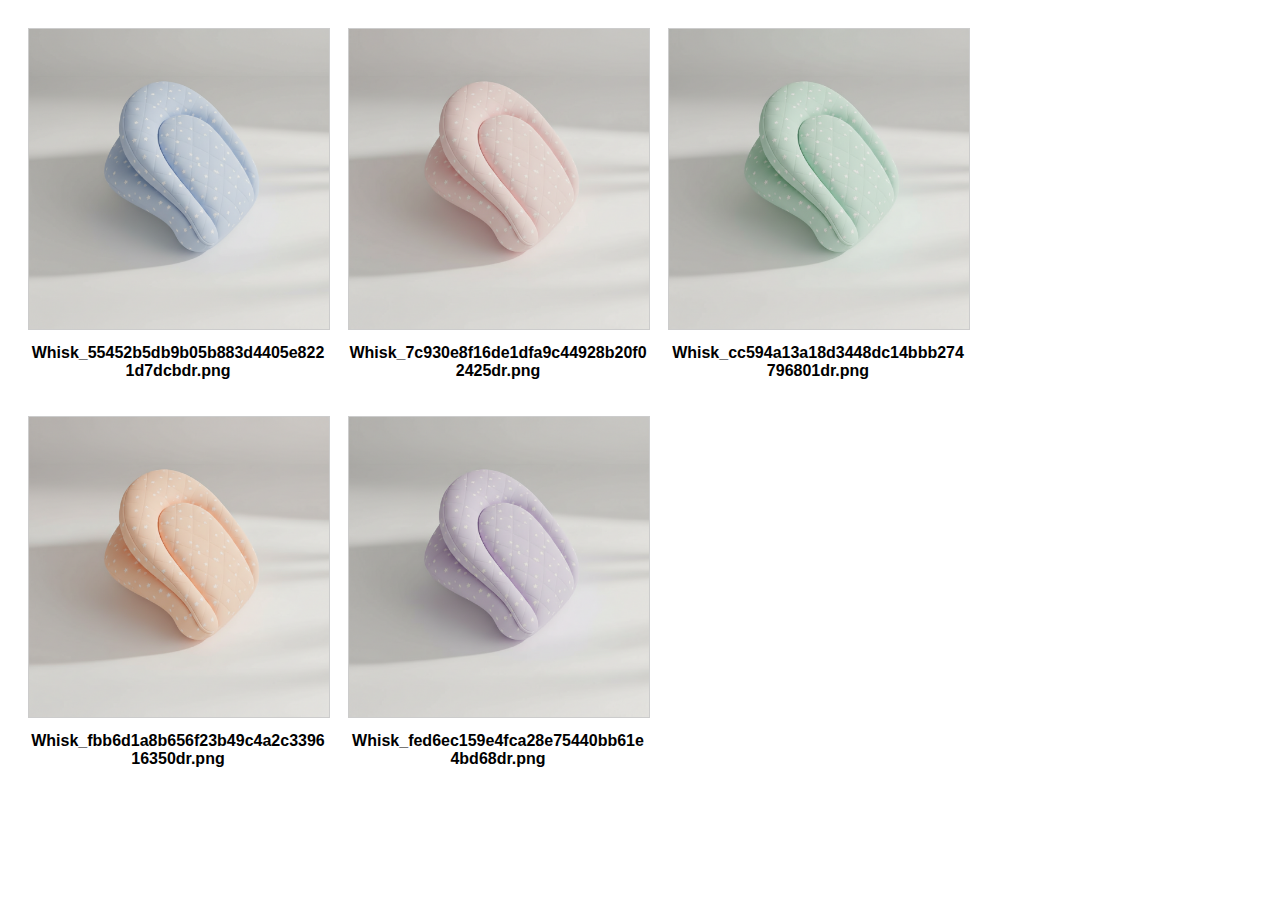
<file: debug_images.html>
<!DOCTYPE html>
<html>

<head>
    <style>
        body {
            font-family: sans-serif;
            display: flex;
            flex-wrap: wrap;
            gap: 20px;
            padding: 20px;
        }

        .item {
            text-align: center;
            width: 300px;
        }

        img {
            width: 100%;
            height: auto;
            border: 1px solid #ccc;
        }

        p {
            word-break: break-all;
            margin-top: 10px;
            font-weight: bold;
        }
    </style>
</head>

<body>
    <div class="item">
        <img src="assets/Whisk_55452b5db9b05b883d4405e8221d7dcbdr.png">
        <p>Whisk_55452b5db9b05b883d4405e8221d7dcbdr.png</p>
    </div>
    <div class="item">
        <img src="assets/Whisk_7c930e8f16de1dfa9c44928b20f02425dr.png">
        <p>Whisk_7c930e8f16de1dfa9c44928b20f02425dr.png</p>
    </div>
    <div class="item">
        <img src="assets/Whisk_cc594a13a18d3448dc14bbb274796801dr.png">
        <p>Whisk_cc594a13a18d3448dc14bbb274796801dr.png</p>
    </div>
    <div class="item">
        <img src="assets/Whisk_fbb6d1a8b656f23b49c4a2c339616350dr.png">
        <p>Whisk_fbb6d1a8b656f23b49c4a2c339616350dr.png</p>
    </div>
    <div class="item">
        <img src="assets/Whisk_fed6ec159e4fca28e75440bb61e4bd68dr.png">
        <p>Whisk_fed6ec159e4fca28e75440bb61e4bd68dr.png</p>
    </div>
</body>

</html>
</file>
